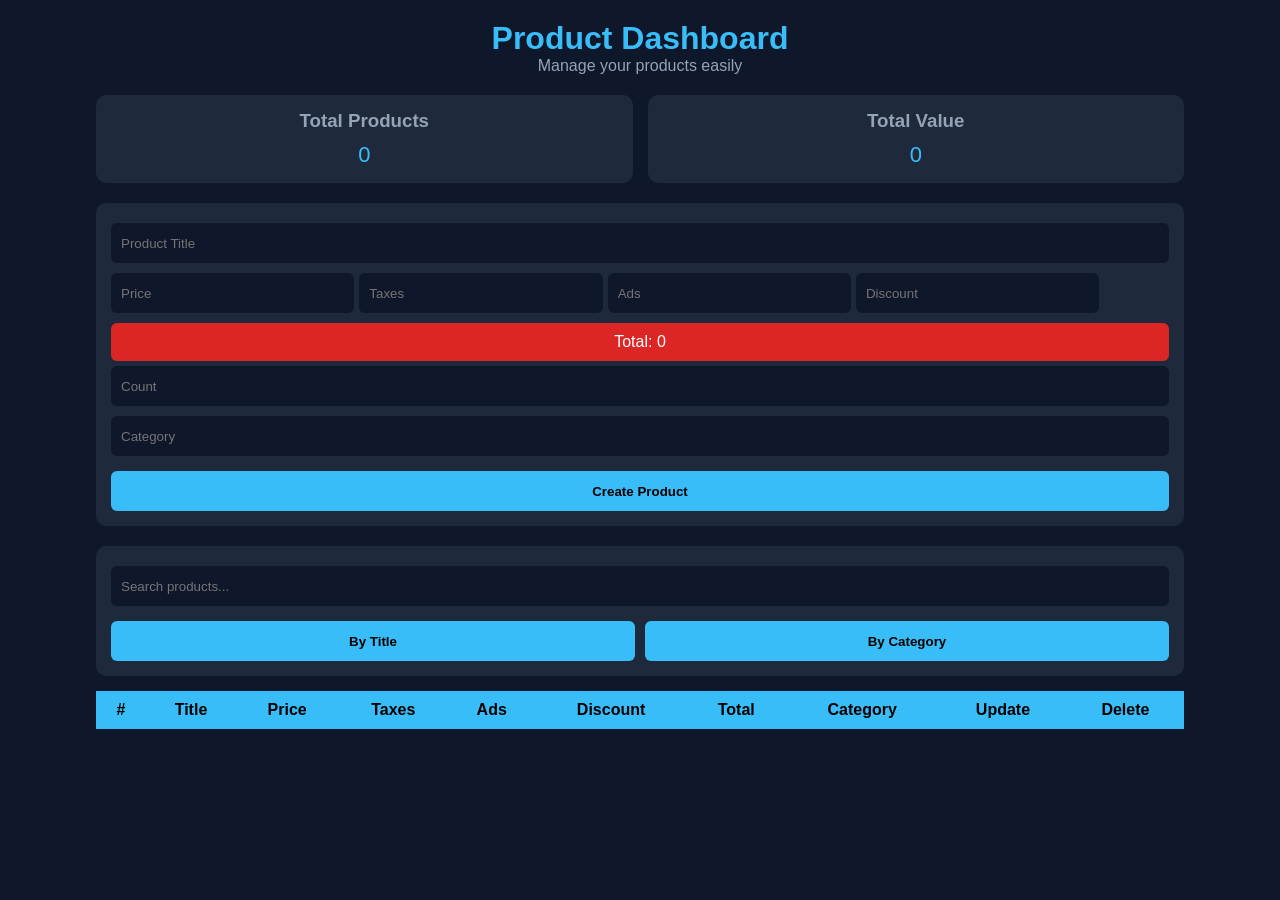
<file: index.html>
<!DOCTYPE html>
<html lang="en">
<head>
    <meta charset="UTF-8">
    <meta name="viewport" content="width=device-width, initial-scale=1.0">
    <title>Product Dashboard</title>

    <link rel="stylesheet" href="Data.css">
    <link rel="icon" href ="data:,">
</head>
<body>

<div class="container">

    <!-- ================= TOP BAR ================= -->
    <header class="head">
        <h1>Product Dashboard</h1>
        <p>Manage your products easily</p>
    </header>

    <!-- ================= STATS CARDS ================= -->
    <section class="stats">

        <div class="card">
            <h3>Total Products</h3>
            <span id="totalProducts">0</span>
        </div>

        <div class="card">
            <h3>Total Value</h3>
            <span id="totalValue">0</span>
        </div>

    </section>

    <!-- ================= FORM ================= -->
    <section class="form">

        <input type="text" placeholder="Product Title" id="title">

        <div class="price">
            <input onkeyup="getTotal()" type="number" placeholder="Price" id="price">
            <input onkeyup="getTotal()" type="number" placeholder="Taxes" id="taxes">
            <input onkeyup="getTotal()" type="number" placeholder="Ads" id="ads">
            <input onkeyup="getTotal()" type="number" placeholder="Discount" id="disc">

            <div class="total-box">
                Total: <span id="total">0</span>
            </div>
        </div>

        <input type="number" placeholder="Count" id="count">
        <input type="text" placeholder="Category" id="category">

        <button id="submit">Create Product</button>

    </section>

    <!-- ================= SEARCH ================= -->
    <section class="search">

        <input onkeyup="searchData(this.value)" type="text" id="search" placeholder="Search products...">

        <div class="search-buttons">
            <button onclick="getSearchMood(this.id)" id="searchTitle">By Title</button>
            <button onclick="getSearchMood(this.id)" id="searchCategory">By Category</button>
        </div>

    </section>

    <!-- ================= ACTIONS ================= -->
    <div id="deleteAll"></div>

    <!-- ================= TABLE ================= -->
    <section class="table-container">

        <table>

            <thead>
                <tr>
                    <th>#</th>
                    <th>Title</th>
                    <th>Price</th>
                    <th>Taxes</th>
                    <th>Ads</th>
                    <th>Discount</th>
                    <th>Total</th>
                    <th>Category</th>
                    <th>Update</th>
                    <th>Delete</th>
                </tr>
            </thead>

            <tbody id="tbody"></tbody>

        </table>

    </section>

</div>

<script src="Data.js"></script>

</body>
</html>
</file>
<file: Data.css>
/* ================= GLOBAL ================= */
*{
    margin: 0;
    padding: 0;
    box-sizing: border-box;
    font-family: Arial, sans-serif;
}

body{
    background: #0f172a;
    color: #fff;
}

/* ================= CONTAINER ================= */
.container{
    width: 85%;
    margin: auto;
    padding: 20px 0;
}

/* ================= HEADER ================= */
.head{
    text-align: center;
    margin-bottom: 20px;
}

.head h1{
    font-size: 32px;
    color: #38bdf8;
}

.head p{
    color: #94a3b8;
}

/* ================= STATS CARDS ================= */
.stats{
    display: grid;
    grid-template-columns: repeat(auto-fit, minmax(200px, 1fr));
    gap: 15px;
    margin: 20px 0;
}

.card{
    background: #1e293b;
    padding: 15px;
    border-radius: 10px;
    text-align: center;
    transition: 0.3s;
}

.card:hover{
    transform: translateY(-5px);
    background: #334155;
}

.card h3{
    color: #94a3b8;
    margin-bottom: 10px;
}

.card span{
    font-size: 22px;
    color: #38bdf8;
}

/* ================= INPUT FORM ================= */
.form{
    background: #1e293b;
    padding: 15px;
    border-radius: 10px;
    margin-bottom: 20px;
}

input{
    width: 100%;
    height: 40px;
    margin: 5px 0;
    padding: 10px;
    border: none;
    outline: none;
    border-radius: 6px;
    background: #0f172a;
    color: #fff;
}

input:focus{
    background: #1e293b;
    border: 1px solid #38bdf8;
}

/* ================= PRICE ================= */
.price{
    display: flex;
    flex-wrap: wrap;
    gap: 5px;
}

.price input{
    width: 23%;
    min-width: 100px;
}

.total-box{
    width: 100%;
    background: #dc2626;
    padding: 10px;
    text-align: center;
    border-radius: 6px;
}

/* ================= BUTTON ================= */
button{
    width: 100%;
    height: 40px;
    margin-top: 10px;
    border: none;
    border-radius: 6px;
    cursor: pointer;
    background: #38bdf8;
    color: #000;
    font-weight: bold;
    transition: 0.3s;
}

button:hover{
    background: #0ea5e9;
}

/* ================= SEARCH ================= */
.search{
    background: #1e293b;
    padding: 15px;
    border-radius: 10px;
    margin-bottom: 15px;
}

.search-buttons{
    display: flex;
    gap: 10px;
}

.search-buttons button{
    width: 50%;
}

/* ================= DELETE ALL ================= */
#deleteAll{
    margin: 10px 0;
}

/* ================= TABLE ================= */
.table-container{
    overflow-x: auto;
}

table{
    width: 100%;
    min-width: 800px;
    text-align: center;
    border-collapse: collapse;
}

th{
    background: #38bdf8;
    color: #000;
    padding: 10px;
}

td{
    padding: 10px;
    background: #1e293b;
    border-bottom: 1px solid #334155;
}

/* ================= RESPONSIVE ================= */
@media (max-width: 768px){

    .price input{
        width: 48%;
    }

    .search-buttons{
        flex-direction: column;
    }

    .search-buttons button{
        width: 100%;
    }

    .container{
        width: 95%;
    }
}
</file>
